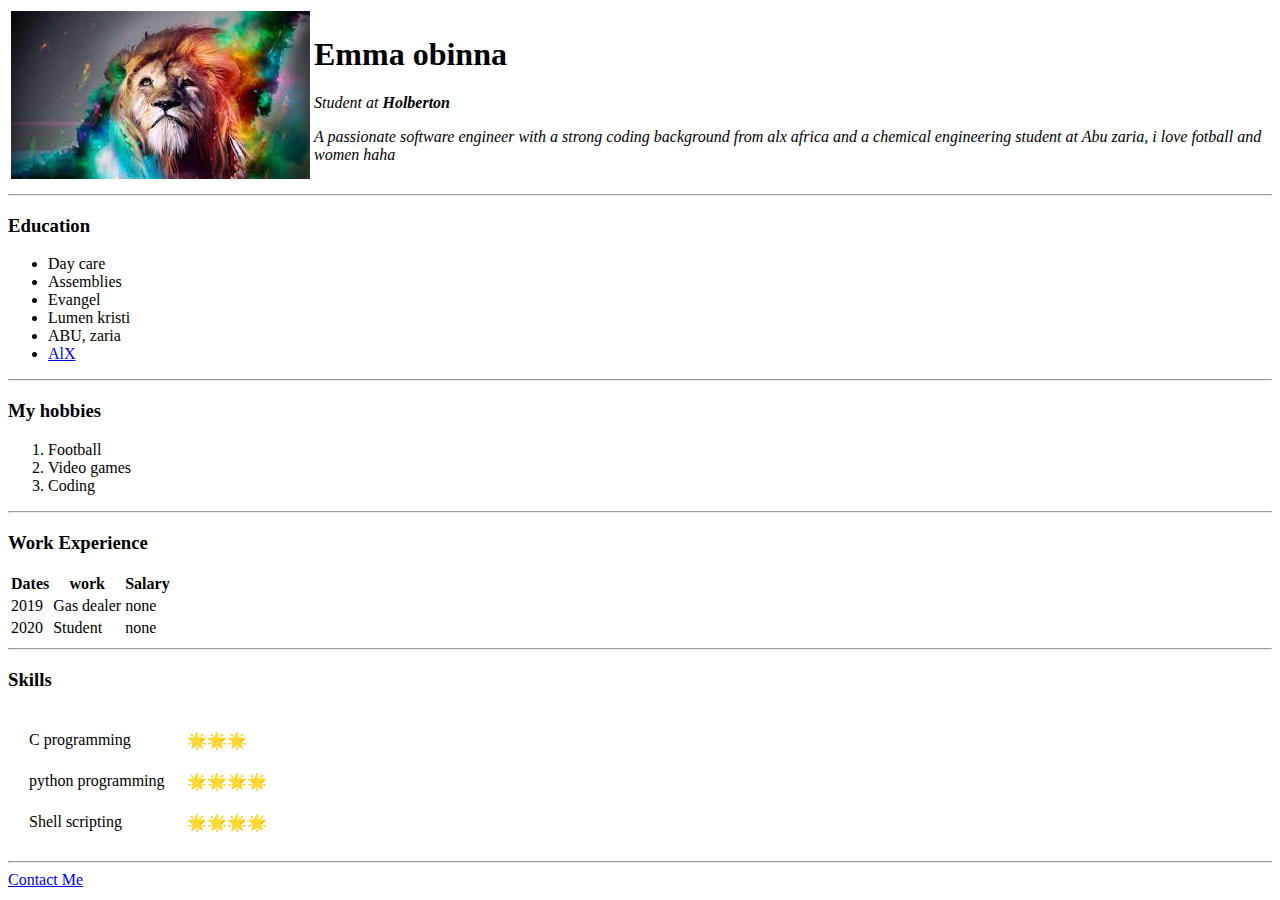
<file: index.html>
<!DOCTYPE html>
<html lang="en">
<head>
    <meta charset="UTF-8">
    <meta name="viewport" content="width=device-width, initial-scale=1.0">
    <title>my first</title>
</head>
<body>
    <table>
        <tr>
            <td><img src='images.jpg' alt="a lion"/></td>
            <td><h1>Emma obinna</h1>
                <P><em>Student at <strong>Holberton</strong></strong></em></P>
                <P><em>A passionate software engineer with a strong coding background from alx africa and 
                    a chemical engineering student at Abu zaria, i love fotball and women haha
                </em></P></td>
        </tr>
    </table>
    <hr>
    <h3>Education</h3>
    <ul>
        <li>Day care</li>
        <li>Assemblies</li>
        <li>Evangel</li>
        <li>Lumen kristi</li>
        <li>ABU, zaria</li>
        <li><a href="https://github.com/">AlX</a></li>
    </ul>
    <hr>
    <h3>My hobbies</h3>
    <ol>
        <li>Football</li>
        <li>Video games</li>
        <li>Coding</li>
    </ol>
    <hr>
    <h3>Work Experience</h3>
    <table>
        <thead>
            <th>Dates</th>
            <th>work</th>
            <th>Salary</th>
        </thead>
        <tbody>
            <tr>
                <td>2019</td>
                <td>Gas dealer</td>
                <td>none</td>
            </tr>
            <tr>
                <td>2020</td>
                <td>Student</td>
                <td>none</td>
            </tr>
        </tbody>
    </table>
    <hr>
    <h3>Skills</h3>
    <table cellspacing="20">
        <thead></thead>
        <tbody>
            <tr>
                <td>C programming</td>
                <td>🌟🌟🌟</td>
            </tr>
            <tr>
                <td>python programming</td>
                <td>🌟🌟🌟🌟</td>
            </tr>
            <tr>
                <td>Shell scripting</td>
                <td>🌟🌟🌟🌟</td>
            </tr>
        </tbody>
    </table>
    <hr>
    <a href="contact.html">Contact Me</a>
</body>
</html>
</file>
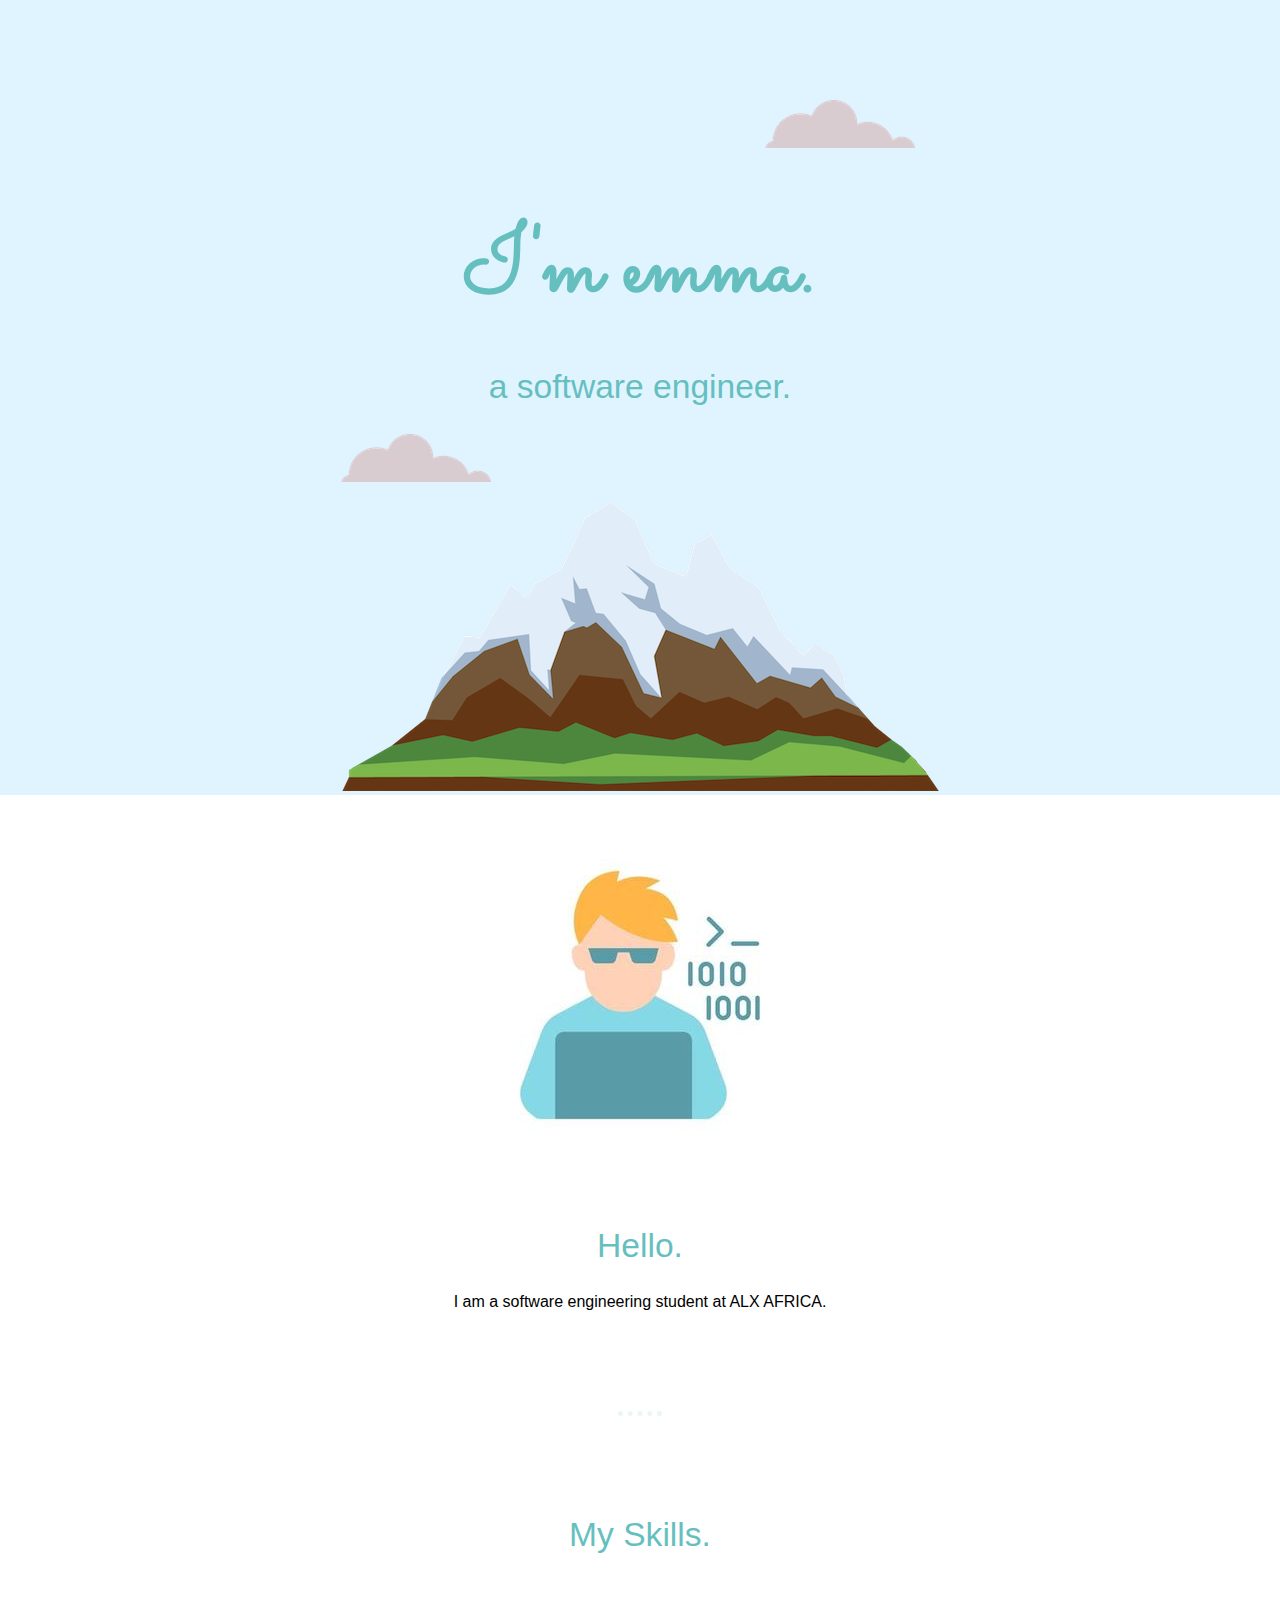
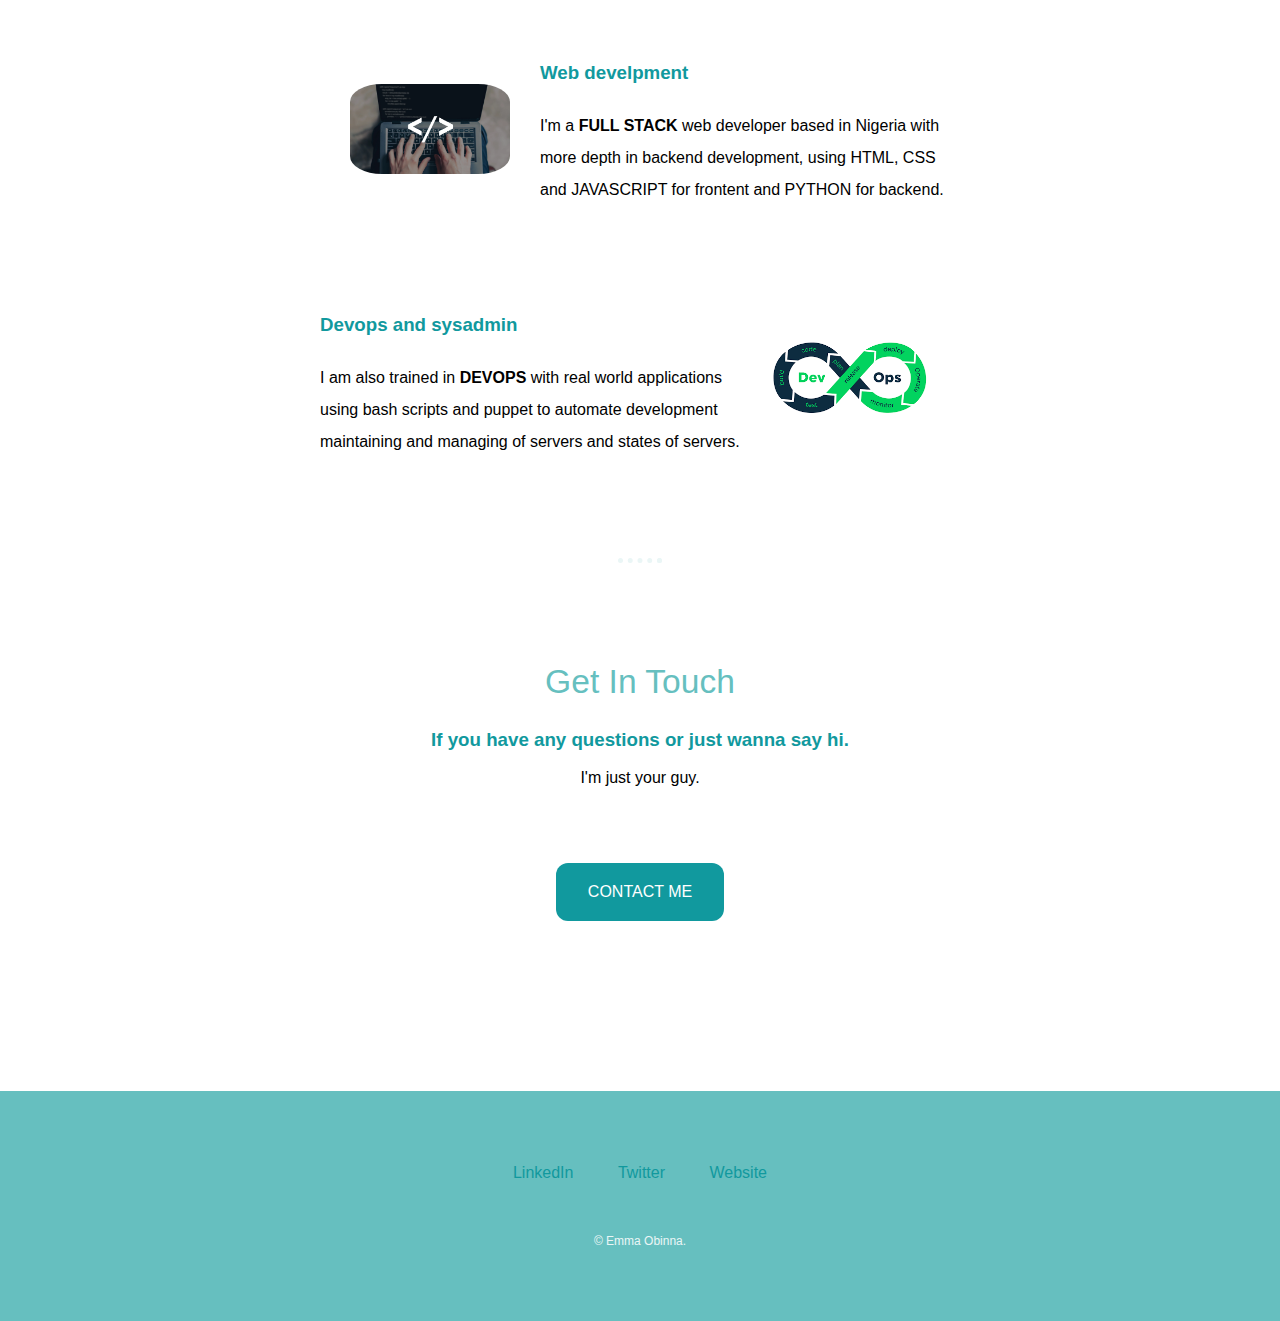
<file: css-mysite/index.html>
<!DOCTYPE html>
<html lang="en">
<head>
    <meta charset="UTF-8">
    <meta name="viewport" content="width=device-width, initial-scale=1.0">
    <title>Emma obinna</title>
    <link rel="stylesheet" href="css/styles.css">
    <link rel="icon" href="favicon.ico">
    <link rel="preconnect" href="https://fonts.googleapis.com">
<link rel="preconnect" href="https://fonts.gstatic.com" crossorigin>
<link href="https://fonts.googleapis.com/css2?family=Sacramento&display=swap" rel="stylesheet">
</head>
<body>
    <div class="top-container">
        <img  class="top-cloud" src="imagees/cloud.png" alt="cloud-img">
        <h1>I'm emma.</h1>
        <h2>a software engineer.</h2>
        <img class="bottom-cloud" src="imagees/cloud.png" alt="cloud-img">
        <img src="imagees/mountain.png" alt="mountain-img">
    </div>

    
    <div class="middle-container">
        <div class="profile">
        <img src="imagees/profile.jpg" alt="profile-img">
        <h2>Hello.</h2>
        <p>I am a software engineering student at ALX AFRICA.</p>
        </div>
        <hr>
        <div class="skills">
        <h2>My Skills.</h2>
        <div class="skill-row">
            <img class="skill-img1" src="imagees/skill5.webp" alt="skill-img">
            <h3>Web develpment</h3>
            <p class="top-para">I'm a <STRONG>FULL STACK</STRONG> web developer based in Nigeria with more depth in backend development, using HTML, CSS and JAVASCRIPT for frontent and PYTHON for backend.</p>
        </div>
        <div class="skill-row">
            <img class="skill-img2" src="imagees/skill2.png" alt="">
            <h3>Devops and sysadmin</h3>
            <p class="bottom-para">I am also trained in <strong>DEVOPS</strong> with real world applications using bash scripts and puppet to automate development maintaining and managing of servers and states of servers.</p>
        </div>
        </div>
        <hr>
        <div class="contact-me">
        <h2>Get In Touch</h2>
        <h3>If you have any questions or just wanna say hi.</h3>
        <p>I'm just your guy.</p>
        <a class="btn" href="mailto:emma46574@gmail.com">CONTACT ME</a>
        </div>
    </div>
  
  
    <div class="bottom-container">
        <a class="footer-link" href="https://www.linkedin.com/">LinkedIn</a>
        <a class="footer-link" href="https://twitter.com/">Twitter</a>
        <a class="footer-link" href="https://www.appbrewery.co/">Website</a>
        <p class="copy-right">© Emma Obinna.</p>
    </div>
</html>
</file>
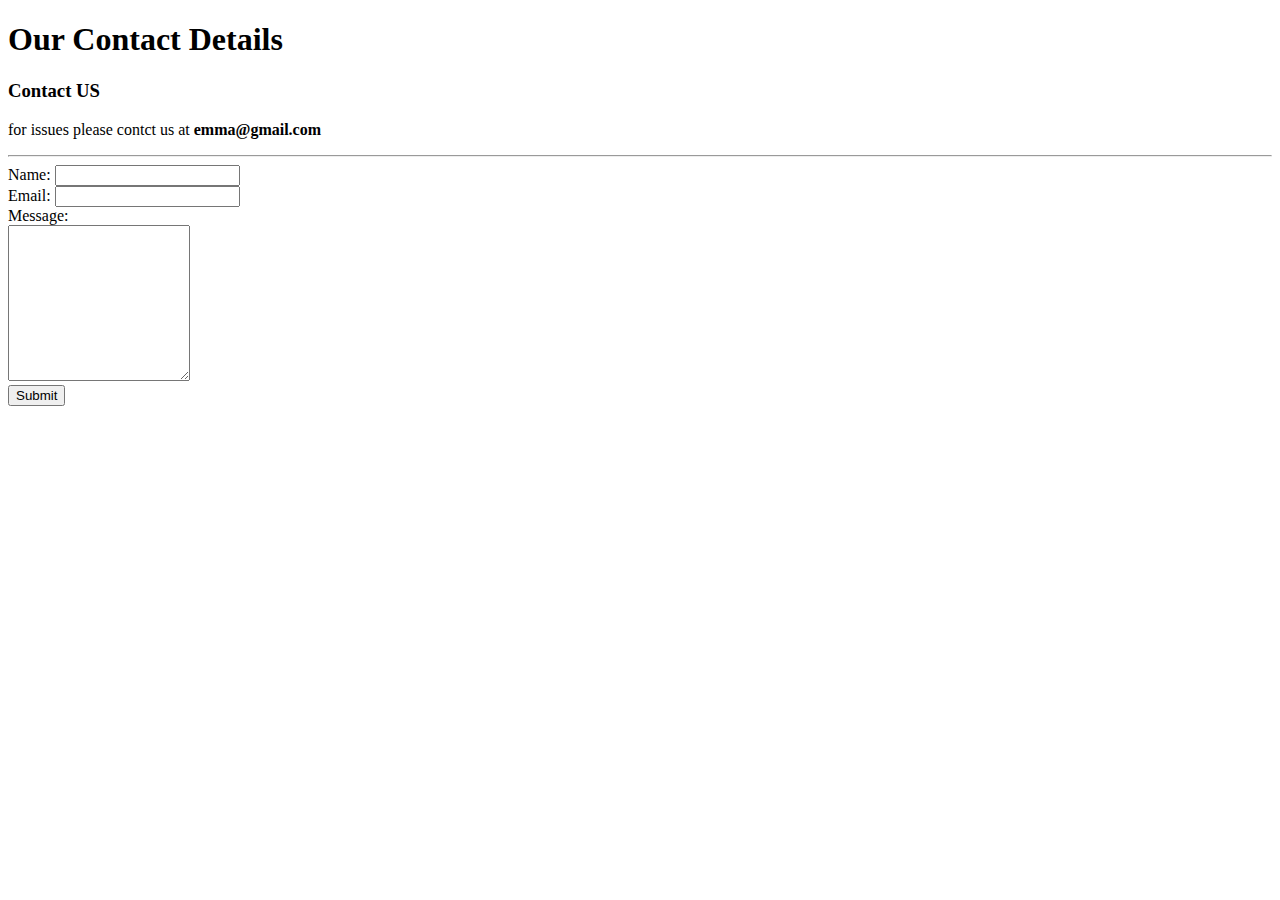
<file: contact.html>
<!DOCTYPE html>
<html lang="en">
<head>
    <meta charset="UTF-8">
    <meta name="viewport" content="width=device-width, initial-scale=1.0">
    <title>Document</title>
</head>
<body>
    <h1>Our Contact Details</h1>
    <h3>Contact US</h3>
    <p>for issues please contct us at <strong>emma@gmail.com</strong></p>
    <hr>
    <form action="mailto:emma46574@gmail.com" method="post" enctype="text/plain">
        <label >Name:</label>
        <input type="text" name=""><br />
        <label>Email:</label>
        <input type="email" name=""><br />
        <label>Message:</label><br />
        <textarea name="" rows="10" cols="20"></textarea><br />
        <input type="submit">
    </form>
</body>
</html>
</file>
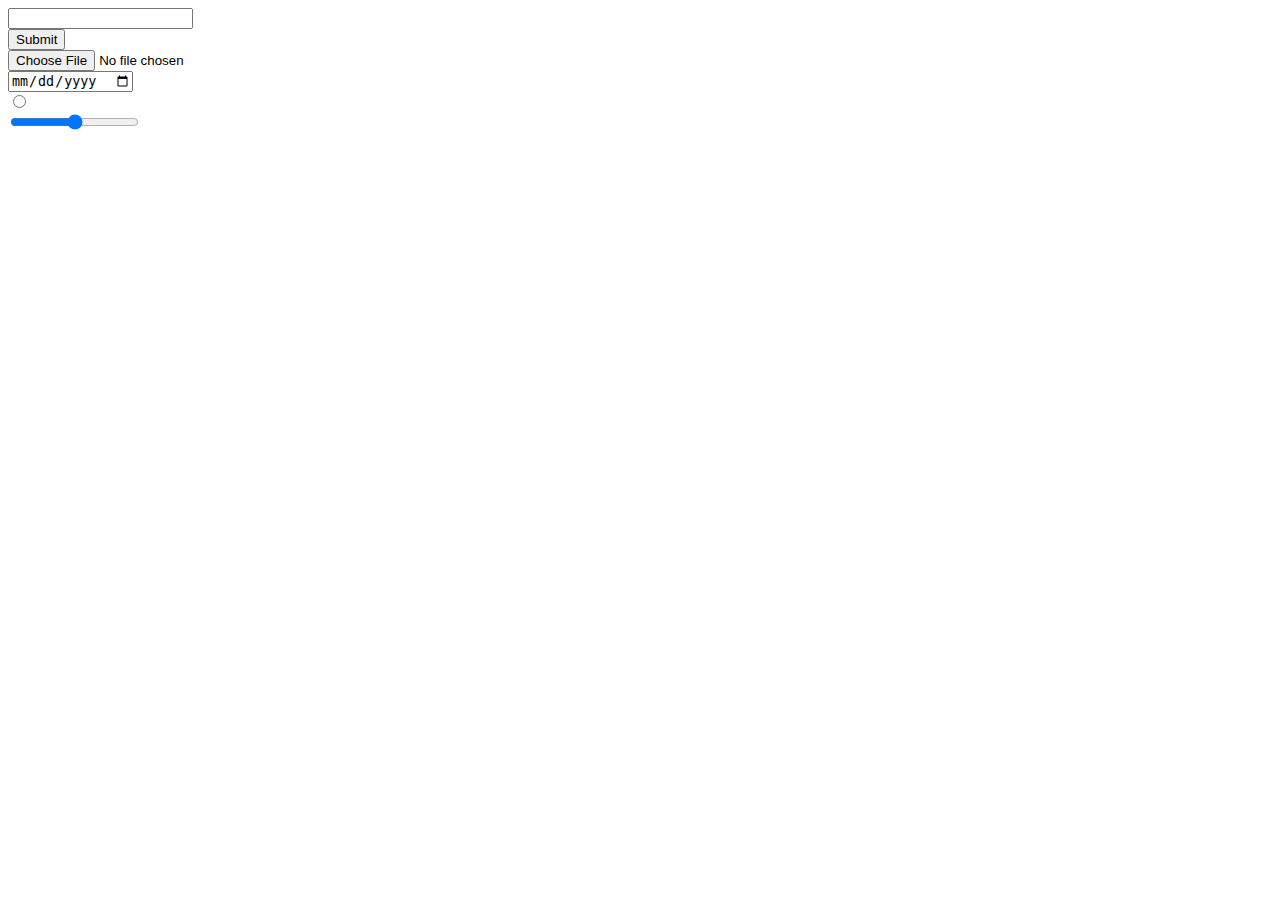
<file: inputs.html>
<!DOCTYPE html>
<html lang="en">
<head>
    <meta charset="UTF-8">
    <meta name="viewport" content="width=device-width, initial-scale=1.0">
    <title>Document</title>
</head>
<body>
    <form action="method">
        <input type="text">
        <br />
        <input type="submit">
        <br />
        <input type="file">
        <br />
        <input type="date">
        <br />
        <input type="radio">
        <br />
        <input type="range">
    </form>
</body>
</html>
</file>
<file: css-mysite/css/styles.css>
.top-container {
    background-color: #E0F4FF;
    padding-top: 100px;
}

body{
    margin: 0;
    text-align: center;
    font-family: 'Gill Sans', 'Gill Sans MT', Calibri, 'Trebuchet MS', sans-serif;
}

h1 {
    color: #66BFBF;
    margin: 50px auto 0 auto;
    font-family: 'Sacramento', cursive;
    font-size: 5.9rem;
}



h2 {
    color: #66BFBF;
    font-size: 2.1rem;
    font-weight: normal;
}

hr {
    color: #EAF6F6;
    border-style: dotted;
    border-width: 5px;
    border-top: 5px;
    border-left: 0;
    border-radius: 0;
    margin-top: 100px;
    margin-bottom: 100px;
    width: 3%;
}


.skill-row {
    width: 50%;
    margin: 100px auto 100px auto;
    text-align: left;
    line-height: 2;
}

.skill-img1 {
    width: 25%;
    border-radius: 20%;
    float: left;
    margin: 30px;
}

.skill-img2 {
    width: 25%;
    border-radius: 20%;
    float: right;
    margin: 30px;
}


h3 {
    color: #11999E;
}

.bottom-cloud {
    position: absolute;
}

.top-cloud {
    position: relative;
    left: 200px;
}

.top-skill {
    width: 80%;
    height: 500px;
}

.btn {
    color: white;
    background-color:#11999E;
    margin: 10px auto 70px;
    border: none;
    padding: 20px 32px;
    border-radius: 12px;
    text-align: center;
    text-decoration: none;
    display: inline-block;
    position: relative;
    top: 50px;
}

.btn:hover {
    background-color: black;
}

.bottom-container {
    background-color: #66BFBF;
    margin-top: 150px;
    height: 130px;
    padding: 50px;
    line-height: 4;
}

.footer-link {
    margin: 20px;
    color: #11999E;
    text-decoration: none;
}

.footer-link:hover {
    color: #EAF6F6;
}

.copy-right {
    color: #EAF6F6;
    font-size: 0.75rem;
}
</file>
